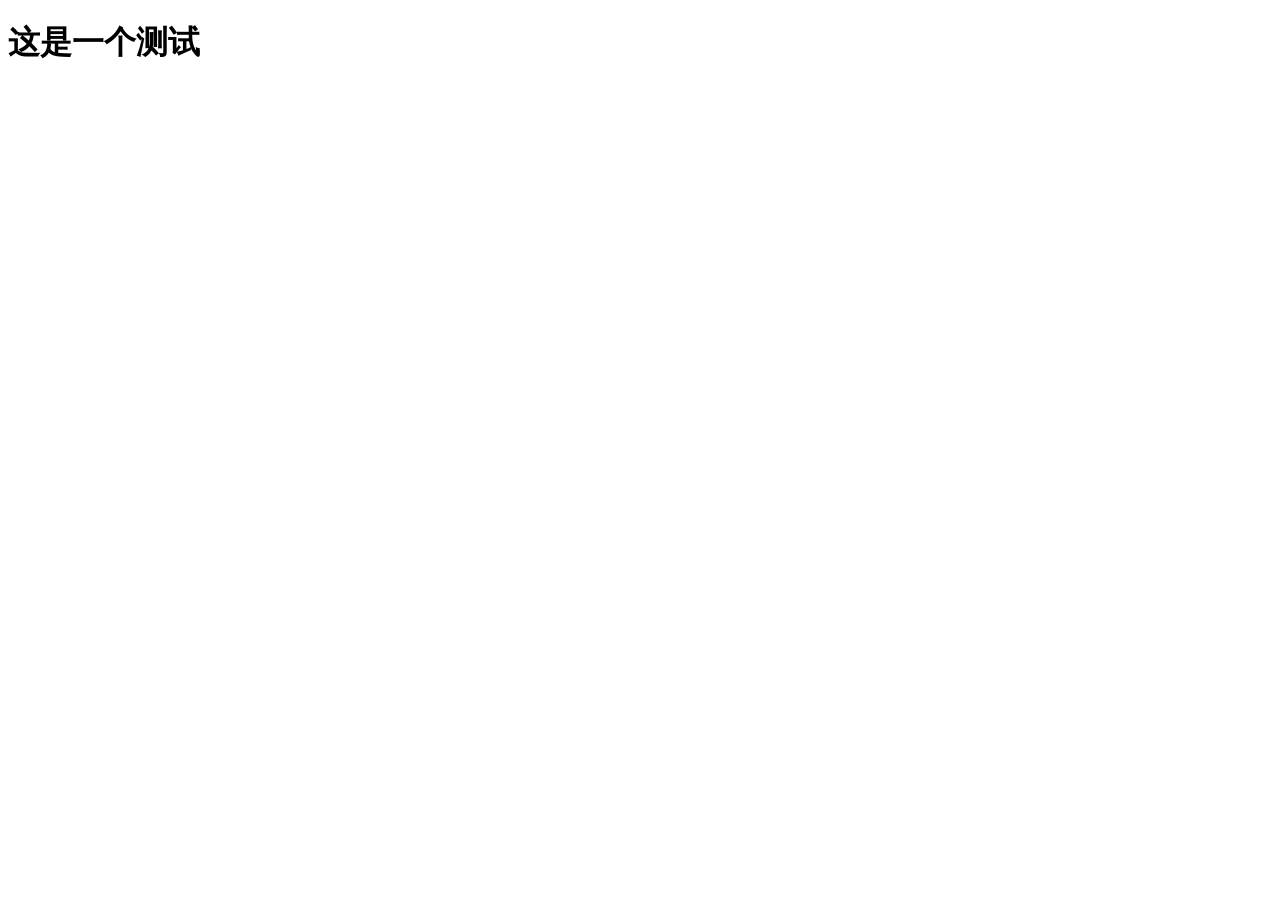
<file: index.html>
<!DOCTYPE html>
<html lang="en">
<head>
    <meta charset="UTF-8">
    <meta http-equiv="X-UA-Compatible" content="IE=edge">
    <meta name="viewport" content="width=device-width, initial-scale=1.0">
    <title>zz1z23z</title>
</head>
<body>
    <h1>这是一个测试</h1>
</body>
</html>
</file>
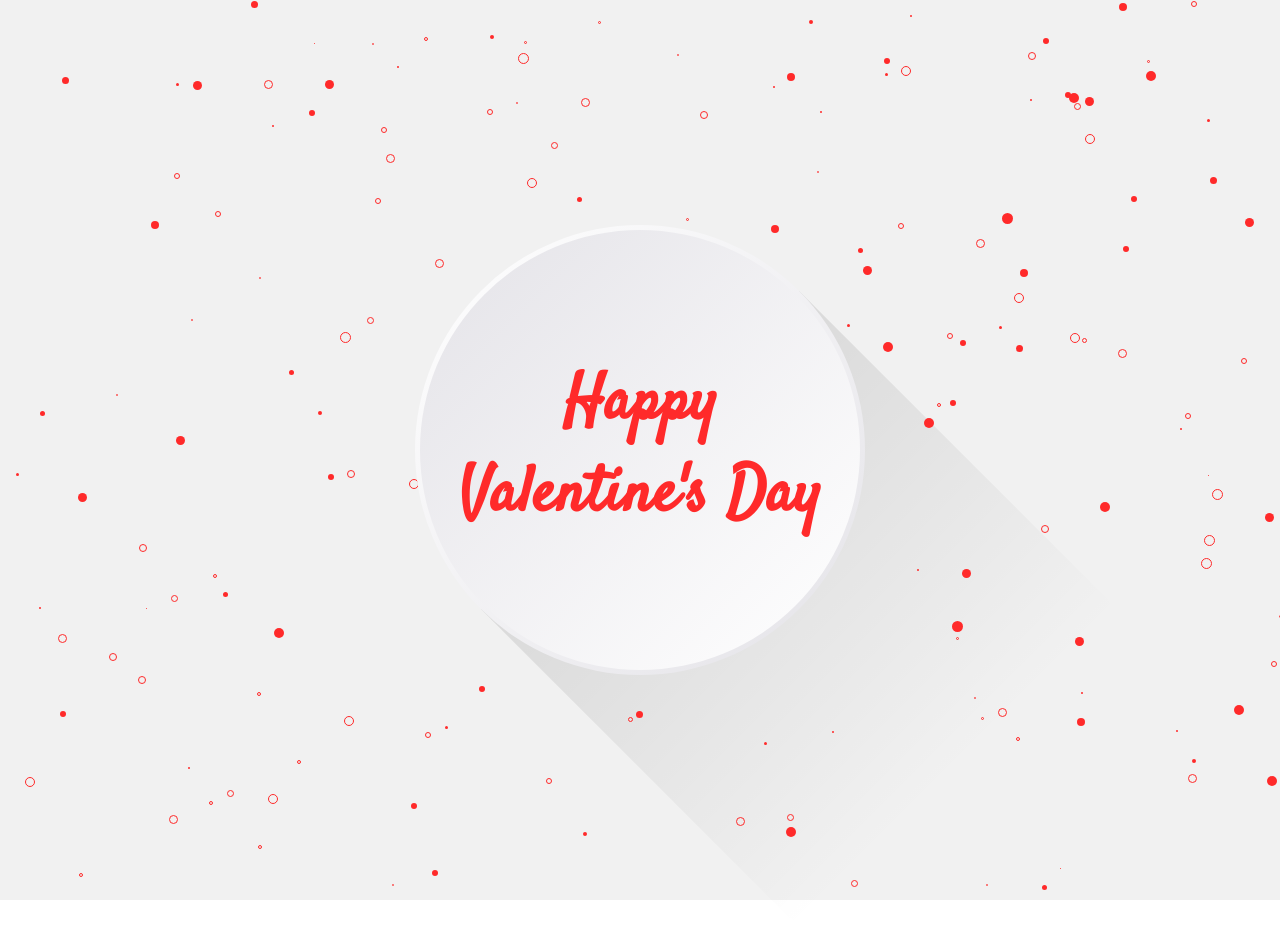
<file: birthday.html>
<!DOCTYPE html>
<html lang="en">

<head>
  <meta charset="UTF-8">
  <meta http-equiv="X-UA-Compatible" content="IE=edge">
  <!-- <meta name="viewport" content="width=device-width, initial-scale=1.0"> -->
  <meta name="viewport"
    content="width=device-width, initial-scale=1.0, maximum-scale=1.0, minimum-scale=1.0, user-scalable=no">
  <link rel="stylesheet" href="./css/birthday.css">
  <script type="text/javascript" src="./js/birthday.js"></script>
  <title>Document</title>
</head>

<body>
  <section>
    <div class="box" href="#open-modal">
      <a href="#open-modal">
        <div class="circle">
          <h2>Happy<br>Valentine's Day</h2>
        </div>
      </a>
    </div>
  </section>
  <div id="open-modal" class="modal-window">
    <div>
      <a href="#" title="Close" class="modal-close">Close</a>
      <h1>hellow</h1>
      <div>你是谁啊</div>
      <input id="name" type="text">
      <div onclick="link()"><small>link start</small></div>
    </div>
  </div>
</body>
<script>
  function bubbles() {
    var count = 200;
    var section = document.querySelector('section');
    var i = 0;
    while (i < count) {
      var bubble = document.createElement('i');
      var x = Math.floor(Math.random() * window.innerWidth);
      var y = Math.floor(Math.random() * window.innerHeight);

      var size = Math.random() * 10;
      bubble.style.left = x + 'px';
      bubble.style.top = y + 'px';
      bubble.style.width = 1 + size + 'px';
      bubble.style.height = 1 + size + 'px';

      bubble.style.animationDuration = 5 + size + 's';
      bubble.style.animationDelay = -size + 's';

      section.appendChild(bubble);
      i++;
    }
  }
  bubbles();

  var browserRule = /^.*((iPhone)|(iPad)|(Safari))+.*$/;
  if (browserRule.test(navigator.userAgent)) {
    window.onpageshow = function (event) {
      if (event.persisted) {
        window.location.reload()
      }
    };
  }


</script>

</html>
</file>
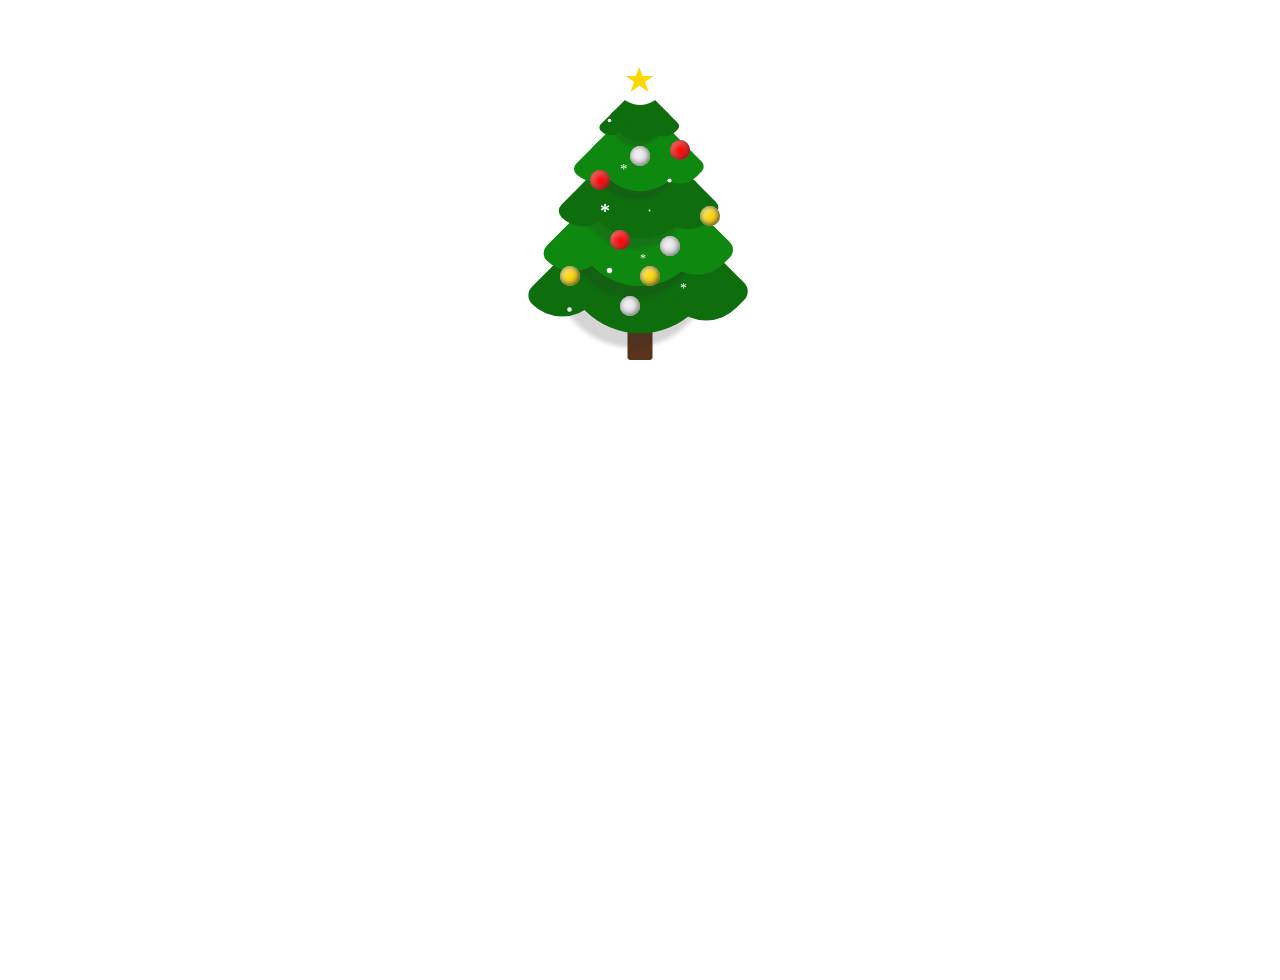
<file: tree.html>
<!DOCTYPE html>
<html lang="en">
<head>
    <meta charset="UTF-8">
    <meta http-equiv="X-UA-Compatible" content="IE=edge">
    <meta name="viewport" content="width=device-width, initial-scale=1.0">
    <title>Document</title>
    <link rel="stylesheet" href="./css/tree.css">
</head>
<body>
    <div class="tree">
        <div class="star">
            <div class="star-in"></div>
        </div>
        <!-- 树叶 -->
        <div class="leaf-box">
            <div class="leaf">
                <div class="edge"></div>
                <div class="edge right"></div>
            </div>
            <div class="leaf">
                <div class="edge"></div>
                <div class="edge right"></div>
            </div>
            <div class="leaf">
                <div class="edge"></div>
                <div class="edge right"></div>
            </div>
            <div class="leaf">
                <div class="edge"></div>
                <div class="edge right"></div>
            </div>
            <div class="leaf">
                <div class="edge"></div>
                <div class="edge right"></div>
            </div>
            <!-- 树干 -->
            <div class="trunk"></div>
            <!-- 彩色的球 -->
            <div class="ball-box">
                <div class="ball b1"></div>
                <div class="ball b2"></div>
                <div class="ball b3"></div>
                <div class="ball b4"></div>
                <div class="ball b5"></div>
                <div class="ball b6"></div>
                <div class="ball b7"></div>
                <div class="ball b8"></div>
                <div class="ball b9"></div>
            </div>
            <div class="sparkle">
                <span>*</span>
                <span>*</span>
                <span>*</span>
                <span>*</span>
                <span>*</span>
                <span>*</span>
            </div>
            <div class="blink">
                <div></div>
                <div></div>
                <div></div>
                <div></div>
                <div></div>
                <div></div>
            </div>
        </div>
    </div>
</body>
</html>
</file>
<file: css/birthday.css>
@import url('https://fonts.font.im/css?family=Satisfy');

* {
    margin: 0;
    padding: 0;
    box-sizing: border-box;
    font-family: 'Satisfy', cursive;
}
:root {
    --color:#ff2a2a;
    /* --color:#000; */
}
body {
    overflow: hidden;
    width: 100vw;
    height: 100vH;
}
section {
    width: 100%;
    height: 100%;
    display: flex;
    justify-content: center;
    align-items: center;
    background-color: #f1f1f1;
}
section .box {
    position: absolute;
    width: 450px;
    height: 450px;
}

section .box::before {
    content: '';
    position: absolute;
    top: 0px;
    left: 50%;
    width: 100%;
    height: 100%;
    background: linear-gradient(to right,#000,transparent);
    opacity: 0.1;
    transform: rotate(45deg);
    transform-origin: left;
}
section .box .circle {
    position: relative;
    width: 100%;
    height: 100%;
    background: linear-gradient(135deg,#fff,#e4e3e8);
    display: flex;
    justify-content: center;
    align-items: center;
    border-radius: 50%;
    z-index: 1;
}
section .box .circle::before {
    content: '';
    position: absolute;
    top: 5px;
    left: 5px;
    right: 5px;
    bottom: 5px;
    background: linear-gradient(315deg,#fff,#e4e3e8);
    border-radius: 50%;
}
section .box .circle h2 {
    position: absolute;
    z-index: 2;
    font-size: 4em;
    color: var(--color);
    text-align: center;
}
section i {
    position: absolute;
    background: var(--color);
    border-radius: 100%;
    animation: animate linear infinite;
}
section i:nth-child(even) {
    background: transparent;
    border: 1px solid var(--color);
}
@keyframes animate {
    0% {
        transform: translateY(0);
        opacity: 0;
    }
    10% {
        opacity: 1;
    }
    90% {
        opacity: 1;
    }
    100% {
        transform: translateY(-2000%);
        opacity: 0;
    }

}

@media only screen{
    @media (max-width: 768px){
        section {
            width: 100%;
            height: 100%;
        }
        section .box {
            position: absolute;
            width: 40vw;
            height: 40vw;
        }
        section .box .circle h2 {
            position: absolute;
            z-index: 2;
            font-size: 1.5em;
            color: var(--color);
            text-align: center;
        }
        section .box .circle::before {
            content: '';
            position: absolute;
            top: 1vw;
            left: 1vw;
            right: 1vw;
            bottom: 1vw;
            background: linear-gradient(315deg,#fff,#e4e3e8);
            border-radius: 50%;
        }
    }
}

.modal-window {
    position: fixed;
    background-color: rgba(255, 255, 255, 0.25);
    top: 0;
    right: 0;
    bottom: 0;
    left: 0;
    z-index: 999;
    visibility: hidden;
    opacity: 0;
    pointer-events: none;
    transition: all 0.3s;
  }
  .modal-window:target {
    visibility: visible;
    opacity: 1;
    pointer-events: auto;
  }
  .modal-window > div {
    width: 400px;
    position: absolute;
    top: 50%;
    left: 50%;
    -webkit-transform: translate(-50%, -50%);
            transform: translate(-50%, -50%);
    padding: 2em;
    background: #ffffff;
  }
  .modal-window header {
    font-weight: bold;
  }
  .modal-window h1 {
    font-size: 150%;
    margin: 0 0 15px;
  }
  
  .modal-close {
    color: #aaa;
    line-height: 50px;
    font-size: 80%;
    position: absolute;
    right: 0;
    text-align: center;
    top: 0;
    width: 70px;
    text-decoration: none;
  }
  .modal-close:hover {
    color: black;
  }
  
  .modal-window {
    position: fixed;
    background-color: rgba(255, 255, 255, 0.25);
    top: 0;
    right: 0;
    bottom: 0;
    left: 0;
    z-index: 999;
    visibility: hidden;
    opacity: 0;
    pointer-events: none;
    transition: all 0.3s;
  }
  .modal-window:target {
    visibility: visible;
    opacity: 1;
    pointer-events: auto;
  }
  .modal-window > div {
    width: 400px;
    position: absolute;
    top: 50%;
    left: 50%;
    -webkit-transform: translate(-50%, -50%);
            transform: translate(-50%, -50%);
    padding: 2em;
    background: #ffffff;
  }
  .modal-window header {
    font-weight: bold;
  }
  .modal-window h1 {
    font-size: 150%;
    margin: 0 0 15px;
  }
  
  .modal-close {
    color: #aaa;
    line-height: 50px;
    font-size: 80%;
    position: absolute;
    right: 0;
    text-align: center;
    top: 0;
    width: 70px;
    text-decoration: none;
  }
  .modal-close:hover {
    color: black;
  }
  
  /* Demo Styles */
  html,
  body {
    height: 100%;
  }
  
  
  a {
    color: inherit;
  }
  
  .container {
    display: grid;
    justify-content: center;
    align-items: center;
    height: 100vh;
  }
  
  .modal-window div:not(:last-of-type) {
    margin-bottom: 15px;
  }
  
  small {
    color: #aaa;
  }
  
  .btn {
    background-color: #fff;
    padding: 1em 1.5em;
    border-radius: 3px;
    text-decoration: none;
  }
  .btn i {
    padding-right: 0.3em;
  }
</file>
<file: css/tree.css>
html,body {
    width: 100%;
    height: 100%;
}
* {
    margin: 0;
    pad: 0;
}
/* body {
    background-color: #020024;
} */
/* 圣诞树外层div */
.tree {
    width: 200px;
    height: 300px;
    margin: 80px auto 0 auto;
    position: relative;
    /* border: 1px solid #fff; */
}
.star {
    width: 50px;
    height: 50px;
    position: absolute;
    background-color: #fff;
    border-radius: 50%;
    top: -25px;
    z-index: 1000;
    left: 50%;
    transform: translateX(-50%);
    animation: starLight 1.5s ease infinite alternate;
}
.star-in {
    position: absolute;
    left: 50%;
    top: 50%;
    border-right: 100px solid transparent;
    border-bottom: 70px solid gold;
    border-left: 100px solid transparent;
    transform: translateX(-50%) translateY(-50%) 
    rotate(35deg) scale(0.14);
}
.star-in::before {
    position: absolute;
    border-bottom: 80px solid gold;
    border-left: 30px solid transparent;
    border-right: 30px solid transparent;
    top: -45px;
    left: -65px;
    content: '';
    transform: rotate(-35deg);
}
.star-in::after {
    position: absolute;
    border-bottom: 70px solid gold;
    border-left: 100px solid transparent;
    border-right: 100px solid transparent;
    top: 3px;
    left: -105px;
    content: '';
    transform: rotate(-70deg);
}
@keyframes starLight {
    0% {
        background: radial-gradient(ellipse at center,
        gold 0%,rgba(255,240,158,0.5) 42%,
        rgba(255,242,173,0.2) 58%,
        rgba(255,255,255,0.1) 100%);
    }
    25% {
        background: radial-gradient(ellipse at center,
        gold 0%,rgba(255,240,158,0.5) 40%,
        rgba(255,242,173,0.2) 60%,
        rgba(255,255,255,0.1) 100%,);
    }
    50% {
        background: radial-gradient(ellipse at center,
        gold 0%,rgba(255,240,158,0.5) 38%,
        rgba(255,242,173,0.2) 62%,
        rgba(255,255,255,0.1) 100%);
    }
    75% {
        background: radial-gradient(ellipse at center,
        gold 0%,rgba(255,240,158,0.5) 36%,
        rgba(255,242,173,0.2) 64%,
        rgba(255,255,255,0.1) 100%);
    }
    100% {
        background: radial-gradient(ellipse at center,
        gold 0%,rgba(255,240,158,0.5) 34%,
        rgba(255,242,173,0.2) 66%,
        rgba(255,255,255,0.1) 100%);
    }
}

.leaf {
    position: absolute;
    left: 50%;
    top: 3%;
    margin-left: -30px;
    background-color: rgba(14, 110, 14);
    width: 60px;
    height: 60px;
    border-radius: 0px 10px 35px 10px;
    transform: rotate(45deg);
    box-shadow: 2px 7px 2px rgba(43,43,43,0.2);
}
.edge {
    position: absolute;
    left: 0;
    bottom: 0;
    background: rgba(14, 110, 14);
    width: 25px;
    height: 30px;
    border-radius: 0 10px 35px 10px;
    transform: translateY(50%) translateX(0);
}

.edge.right {
    position: absolute;
    left: unset;
    bottom: unset;
    top: 0;
    right: 0;
    background: rgba(14, 110, 14);
    width: 25px;
    height: 30px;
    border-radius: 0 10px 35px 10px;
    transform: translateY(0) translateX(50%);
}
/* 双数修改背景色 */
.leaf:nth-child(even){
    background-color: #0f880f;
}
.leaf:nth-child(even) .edge{
    background-color: #0f880f;
}
.leaf:nth-child(1){
    z-index: 100;
    transform: rotate(45deg) scale(0.8);
}
.leaf:nth-child(2){
    z-index: 99;
    top: 15%;
    transform: rotate(45deg) scale(1.3);
}
.leaf:nth-child(3){
    z-index: 98;
    top: 28%;
    transform: rotate(45deg) scale(1.6);
}
.leaf:nth-child(4){
    z-index: 97;
    top: 41%;
    transform: rotate(45deg) scale(1.9);
}
.leaf:nth-child(5){
    z-index: 96;
    top: 54%;
    transform: rotate(45deg) scale(2.2);
}
.trunk {
    position: absolute;
    width: 25px;
    height: 45px;
    border-radius: 0 0 3px 3px;
    left: 50%;
    transform: translateX(-50%);
    bottom: 20px;
    z-index: 1;
    box-sizing: 0 0 10px 5px rgb(19,19,19);
    background: linear-gradient(0deg,#6d411b, 0%,#5a341d 64%);
}
.ball {
    position: absolute;
    width: 20px;
    height: 20px;
    background: #f00;
    box-shadow: -1px -1px 6px inset #600 ,1px 1px 8px inset #ffc9c9;
    border-radius: 50%;
    z-index: 101;
}
.b1 {
    left: 25%;
    top: 30%;
}
.b2 {
    left: 35%;
    top: 50%;
}
.b3 {
    left: 65%;
    top: 20%;
}
.b4 {
    left: 45%;
    top: 22%;
}
.b5 {
    left: 40%;
    top: 72%;
}
.b6 {
    left: 60%;
    top: 52%;
}
.b7 {
    left: 50%;
    top: 62%;
}
.b8 {
    left: 80%;
    top: 42%;
}
.b9 {
    left: 10%;
    top: 62%;
}
.b4 ,.b5 ,.b6 {
    background: #ececec;
    box-shadow: -1px -1px 6px inset #615f5f,1px 1px 8px inset #fff;
}

.b7 ,.b8, .b9 {
    background: gold;
    box-shadow: -1px -1px 6px inset #3a3101, 1px 1px 8px inset #fff;
}
.sparkle span {
    position: absolute;
    display: block;
    font-size: 20px;
    z-index: 101;
    color: #fff;
    animation: lights 1.5s ease infinite alternate;
}
@keyframes lights {
    0%,100% {
        transform: scale(1);
    }
    50% {
        transform: scale(1.5);
    }
}
.sparkle span:nth-child(1){
    left: 30%;
    top: 40%;
}
.sparkle span:nth-child(2){
    left: 40%;
    top: 27%;
    font-size: 15px;
}
.sparkle span:nth-child(3){
    left: 50%;
    top: 57%;
    font-size: 12px;
}
.sparkle span:nth-child(4){
    left: 70%;
    top: 67%;
    font-size: 14px;
}
.sparkle span:nth-child(5){
    left: 74%;
    top: 13%;
    font-size: 16px;
}
.sparkle span:nth-child(6){
    left: 30%;
    top: 40%;
}
.blink div {
    position: absolute;
    width: 3px;
    height: 3px;
    background: #fff;
    z-index: 101;
    border-radius: 50%;
    animation: blink 1.5s ease infinite alternate;
}
.blink div:nth-child(2){
    left: 34%;
    top: 13%;
    transform: scale(1.2);
}
.blink div:nth-child(3){
    left: 54%;
    top: 43%;
    transform: scale(0.6);
}
.blink div:nth-child(4){
    left: 64%;
    top: 33%;
    transform: scale(1.4);
}
.blink div:nth-child(5){
    left: 34%;
    top: 63%;
    transform: scale(1.8);
}
.blink div:nth-child(6){
    left: 14%;
    top: 76%;
    transform: scale(1.5);
}
@keyframes blink {
    0% {
        box-shadow: 0 0 0 0 #fff;
    }
    25% {
        box-shadow: 0 0 1px 1px #fff;
    }
    50% {
        box-shadow: 0 0 2px 2px #fff;
    }
    75% {
        box-shadow: 0 0 3px 3px #fff;
    }
    100% {
        box-shadow: 0 0 4px 4px #fff;
    }
}
</file>
